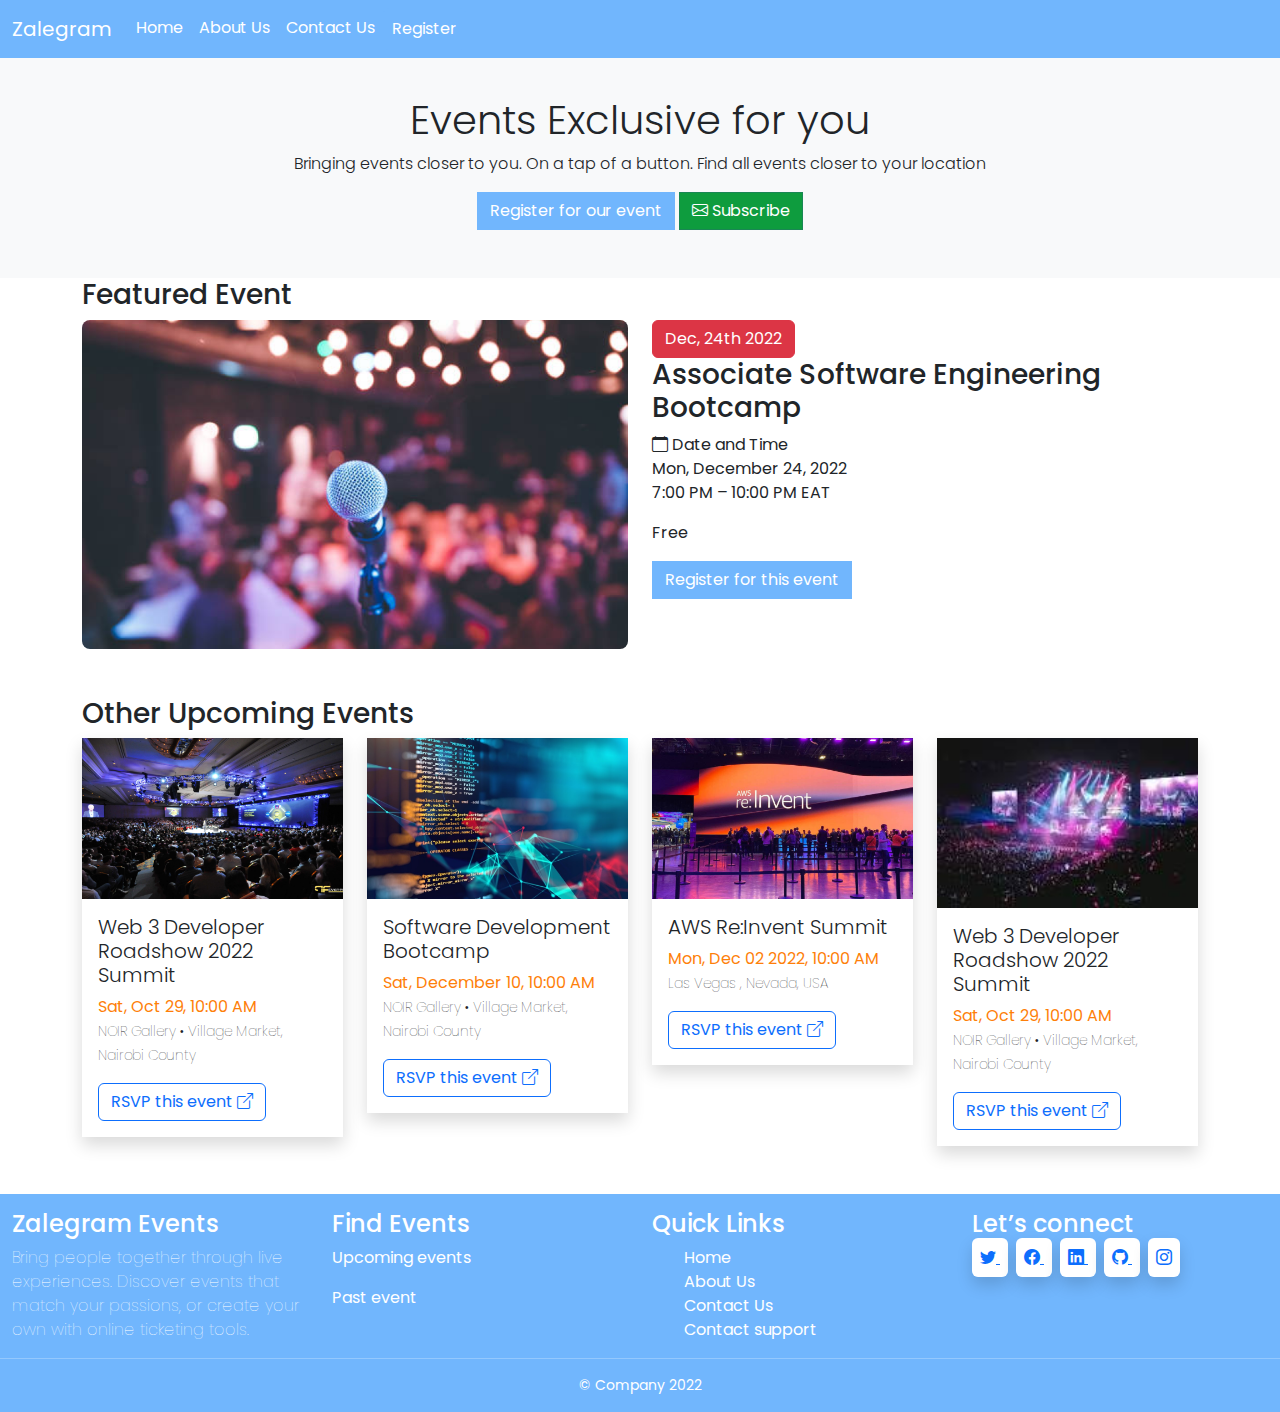
<file: index.html>
<!DOCTYPE html>
<html lang="en">
<head>
    <meta charset="UTF-8">
    <meta http-equiv="X-UA-Compatible" content="IE=edge">
    <meta name="viewport" content="width=device-width, initial-scale=1.0">
    <title>Event Website</title>
    <link rel="stylesheet" href="bootstrap/css/bootstrap.min.css">
    <link rel="stylesheet" href="https://cdn.jsdelivr.net/npm/bootstrap-icons@1.9.1/font/bootstrap-icons.css">
    <link rel="stylesheet" href="style.css">
</head>
<body>
    <nav class="navbar navbar-expand-lg fixed-top" style="background-color: #71B6FD;">
        <div class="container-fluid">
            <a href="#" class="navbar-brand text-white">Zalegram</a>
            <button type="button" class="navbar-toggler" data-bs-toggle="collapse" data-bs-target="#displayMenus"aria-controls="displayMenus" aria-expanded="false" aria-level="Toggle navigation">
                <span class="navbar-toggler-icon text-white"></span>

            </button>
            <div class="collapse navbar-collapse " id="displayMenus">
                <div class="navbar-nav ">
                    <a href="index.html" class="nav-link active  text-white"aria-current="page">Home</a>
                    <a href="aboutus.html" class="nav-link text-white">About Us</a>
                    <a href="contactus.html" class="nav-link text-white">Contact Us</a>
                    <a href="register.html" class="nav-link btn btn-primary  text-white">Register</a>
                </div>
            </div>
        </div>
    </nav>
    <main class="bg-light py-5">
        <section class="text-center">
            <h1 class="fw-light pt-5">Events Exclusive for you</h1>
            <p class="fw-light ">
                Bringing events closer to you. On a tap of a button. 
                Find all events closer to your location
            </p>
            <a href="#"class="btn btn-primary rounded-0 ">Register for our event</a>
            <a href="#"class="btn btn-success rounded-0 "style="background-color: #0E9C3E !important;"><i class="bi-envelope"></i> Subscribe</a>
        </section>
    </main>
    <div class="container">
        <h3>Featured Event</h3>
        <div class="row">
            <div class="col-lg-6">
                <img class="img-responsive img-fluid rounded-3"src="images/software-bootcamp.png" alt="software-bootcamp">
            </div>
            <div class="col-lg-6">
                <button class="btn btn-danger">Dec, 24th 2022</button>
                <h3>Associate Software Engineering Bootcamp</h3>
                <span>
                    <i class="bi-calendar"></i> Date and Time
                </span>
                <p>
                    Mon, December 24, 2022 <br>
                    7:00 PM – 10:00 PM EAT
                </p>
                <p>Free</p>
                <a href="#"class="btn btn-primary rounded-0 ">Register for this event </a>
            </div>
        </div>
        <div class="row py-5">
            <h3>Other Upcoming Events</h3>
            <div class="col-lg-3  col-md-6 col-sm-12">
                <div class="card rounded-0 border-0 shadow">
                    <img src="images/web.png" alt="web">
                    <div class="card-body">
                        <h5 class="card-title fw-light">Web 3 Developer Roadshow 2022 Summit</h5>
                        <span style="color: #FE7F0A;"class="text-sm-start">Sat, Oct 29, 10:00 AM</span>
                        <p class="fw-lighter">
                            <small>NOIR Gallery • Village Market, Nairobi County</small>
                        </p>
                        <a href="#"class="btn btn-outline-primary">RSVP this event <i class="bi bi-box-arrow-up-right"></i></a>
                    </div>
                </div>
            </div>
            <div class="col-lg-3 col-md-6 col-sm-12">
                <div class="card rounded-0 border-0 shadow">
                    <img src="images/software.png" alt="software">
                    <div class="card-body">
                        <h5 class="card-title fw-light">Software Development Bootcamp</h5>
                        <span style="color: #FE7F0A;"class="text-sm-start">Sat, December 10, 10:00 AM</span>
                        <p class="fw-lighter">
                            <small>NOIR Gallery • Village Market, Nairobi County</small>
                        </p>
                        <a href="#"class="btn btn-outline-primary">RSVP this event <i class="bi bi-box-arrow-up-right"></i></a>
                    </div>
                </div>
            </div>
            <div class="col-lg-3 col-md-6 col-sm-12">
                <div class="card rounded-0 border-0 shadow">
                    <img src="images/AWS.png" alt="AWS">
                    <div class="card-body">
                        <h5 class="card-title fw-light">AWS Re:Invent Summit</h5>
                        <span style="color: #FE7F0A;"class="text-sm-start">Mon, Dec 02 2022, 10:00 AM</span>
                        <p class="fw-lighter">
                            <small>Las Vegas , Nevada, USA</small>
                        </p>
                        <a href="#"class="btn btn-outline-primary">RSVP this event <i class="bi bi-box-arrow-up-right"></i></a>
                    </div>
                </div>
            </div>
            <div class="col-lg-3 col-md-6 col-sm-12">
                <div class="card rounded-0 border-0 shadow">
                    <img src="images/event.jpg" alt="event">
                    <div class="card-body">
                        <h5 class="card-title fw-light">Web 3 Developer Roadshow 2022 Summit</h5>
                        <span style="color: #FE7F0A;"class="text-sm-start">Sat, Oct 29, 10:00 AM</span>
                        <p class="fw-lighter">
                            <small>NOIR Gallery • Village Market, Nairobi County</small>
                        </p>
                        <a href="#"class="btn btn-outline-primary">RSVP this event <i class="bi bi-box-arrow-up-right"></i></a>
                    </div>
                </div>
            </div>
        </div>
    </div>
    <!-- =======footer section======== -->
    <div class="container-fluid footer py-3">
        <div class="row">
            <div class="col-lg-3 col-md-6">
                <h4>Zalegram Events</h4>
                <p class="fw-lighter ">Bring people together through live 
                    experiences. Discover events that 
                    match your passions, or create your 
                    own with online ticketing tools.
                </p>
            </div>
            <div class="col-lg-3 col-md-6">
                <h4>Find Events</h4>
                <p>
                    <a href="#"class="text-decoration-none text-white">Upcoming events</a>
                </p>
                <p>
                    <a href="#"class="text-decoration-none text-white">Past event</a>
                </p>
            </div>
            <div class="col-lg-3 col-md-6">
                <h4>Quick Links</h4>
                <ul class="list-group-flush ">
                    <li class="list-group-item">
                        <a href="#"class="text-decoration-none text-white">Home</a>
                    </li>
                    <li class="list-group-item">
                        <a href="#"class="text-decoration-none text-white">About Us</a>
                    </li>  
                    <li class="list-group-item">
                        <a href="#"class="text-decoration-none text-white">Contact Us</a>
                    </li>
                    <li class="list-group-item">
                        <a href="#"class="text-decoration-none text-white">Contact support</a>
                    </li>
                </ul>
            </div>
            <div class="col-lg-3 col-md-6">
                <h4>Let’s connect</h4>
                <div>
                    <a href="#" class="p-2 me-2 shadow bg-white rounded-2">
                        <i class="bi bi-twitter"></i>
                    </a>
                    <a href="#" class="p-2 me-2 shadow bg-white rounded-2">
                        <i class="bi bi-facebook"></i>
                    </a>
                    <a href="#" class="p-2 me-2 shadow bg-white rounded-2">
                        <i class="bi bi-linkedin"></i>
                    </a>
                    <a href="#" class="p-2 me-2 shadow bg-white rounded-2">
                        <i class="bi bi-github"></i>
                    </a>
                    <a href="#" class="p-2  shadow bg-white rounded-2">
                        <i class="bi bi-instagram"></i>
                    </a>
                </div>
            </div>
        </div>
        <div class="row">
            <hr>
            <small class="text-center">
                &copy; Company 2022
            </small>
        </div>
    </div>


    <script src="bootstrap/js/bootstrap.min.js"></script>
</body>
</html>
</file>
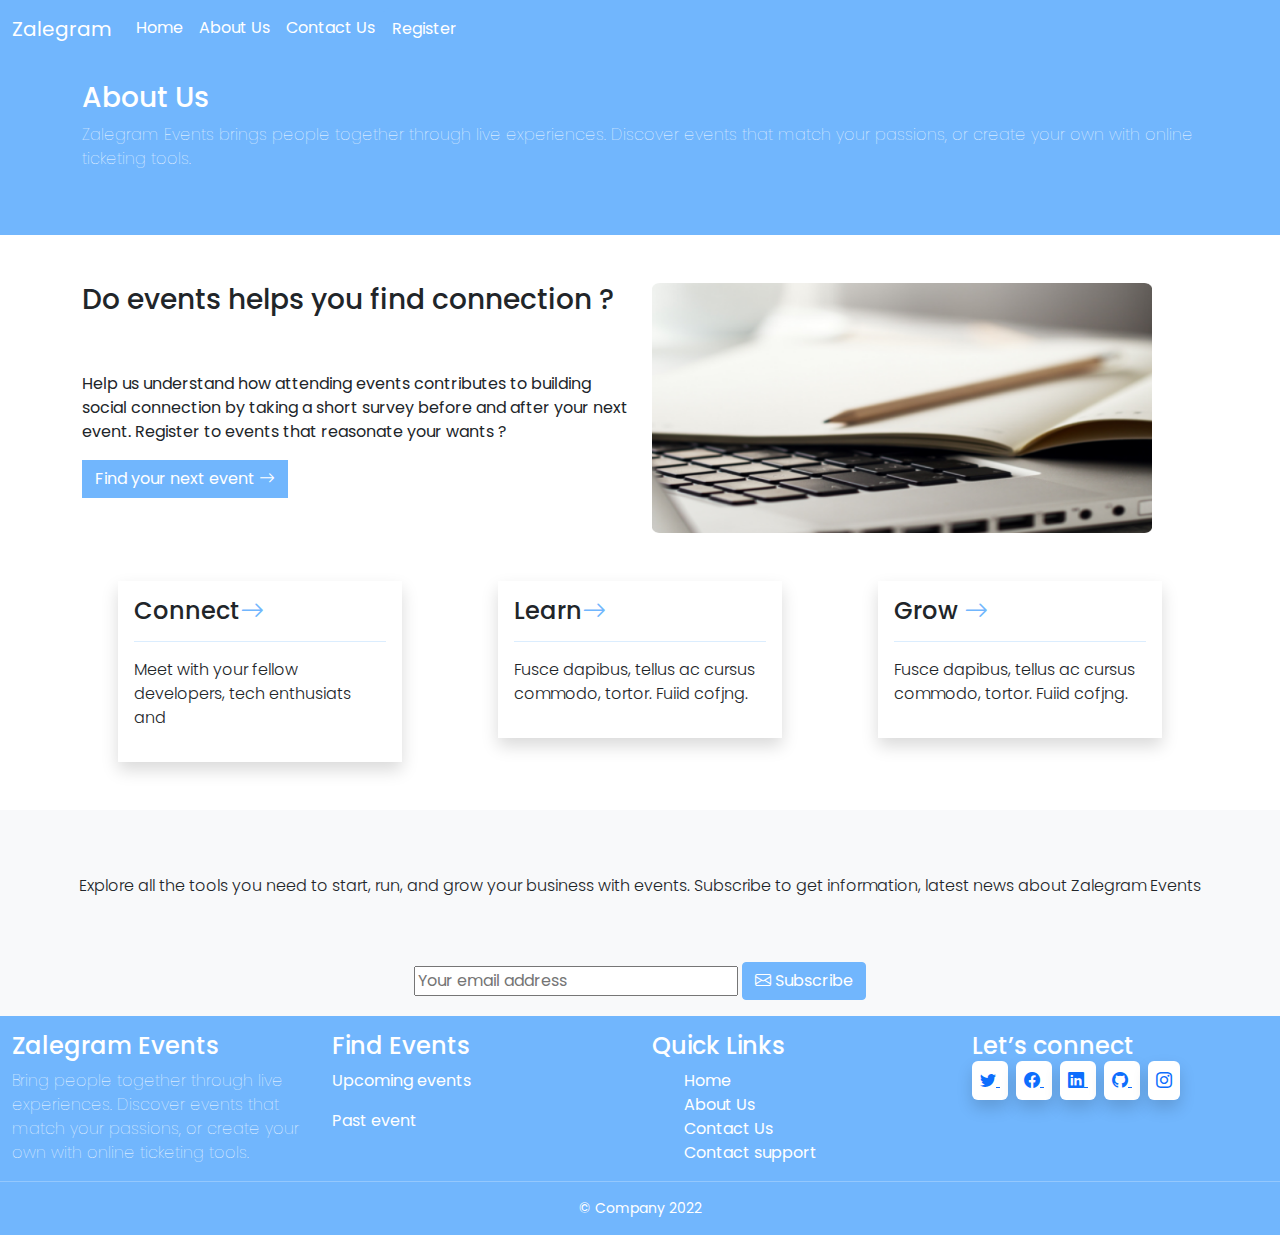
<file: aboutus.html>
<!DOCTYPE html>
<html lang="en">
<head>
    <meta charset="UTF-8">
    <meta http-equiv="X-UA-Compatible" content="IE=edge">
    <meta name="viewport" content="width=device-width, initial-scale=1.0">
    <title>Event Website</title>
    <link rel="stylesheet" href="bootstrap/css/bootstrap.min.css">
    <link rel="stylesheet" href="https://cdn.jsdelivr.net/npm/bootstrap-icons@1.9.1/font/bootstrap-icons.css">
    <link rel="stylesheet" href="style.css">
</head>
<body>
    <nav class="navbar navbar-expand-lg fixed-top" style="background-color: #71B6FD;">
        <div class="container-fluid">
            <a href="#" class="navbar-brand text-white">Zalegram</a>
            <button type="button" class="navbar-toggler" data-bs-toggle="collapse" data-bs-target="#displayMenus"aria-controls="displayMenus" aria-expanded="false" aria-level="Toggle navigation">
                <span class="navbar-toggler-icon text-white"></span>

            </button>
            <div class="collapse navbar-collapse " id="displayMenus">
                <div class="navbar-nav ">
                    <a href="index.html" class="nav-link active  text-white"aria-current="page">Home</a>
                    <a href="aboutus.html" class="nav-link text-white">About Us</a>
                    <a href="contactus.html" class="nav-link text-white">Contact Us</a>
                    <a href="register.html" class="nav-link btn btn-primary  text-white">Register</a>
                </div>
            </div>
        </div>
    </nav>
    <hr>
    
    <main class="py-5"style="background-color: #71B6FD; color: white;">
        <div class="container">
        <section>
            <h3>About Us</h3>
            <p class="fw-lighter">
                Zalegram Events brings people together through live experiences. Discover events that match your passions, or create
                your own with online ticketing tools.  
            </p>
        </section>
        </div>
    </main>
    <div class="container">
        <div class="row">
            <div class="col-lg-6 pt-5">
                <h3>Do events helps you find connection ?</h3>
                <p class="pt-5">
                    Help us understand how attending events contributes to building social connection by taking a short survey before and after your next event.
                    Register to events that reasonate your wants ?
                </p>
                <a href="#"class="btn btn-primary rounded-0">Find your next event <i class="bi bi-arrow-right"></i></a>
            </div>
            <div class="col-lg-6 pt-5">
               <img src="images/program.png" alt="program"style="height: 250px;width: 500px;">
            </div>
            <div class="col-lg-4 p-5">
                <div class="card rounded-0 border-0 shadow">
                    <div class="card-body">
                        <h4 >Connect<i style="color: #71B6FD;"class="bi bi-arrow-right"></i></h4>
                        <hr style="color:#71B6FD ;">
                        <p class="fw-light">
                            Meet with your fellow developers, tech enthusiats and 
                        </p>
                    </div>
                </div>
            </div>
            <div class="col-lg-4 p-5">
                <div class="card rounded-0 border-0 shadow">
                    <div class="card-body">
                        <h4>Learn<i style="color: #71B6FD;"class="bi bi-arrow-right"></i></h4>
                        <hr style="color:#71B6FD ;">
                        <p class="fw-light">
                            Fusce dapibus, tellus 
                            ac cursus commodo,
                            tortor. Fuiid cofjng.
                        </p>
                    </div>
                </div>
            </div>
            <div class="col-lg-4 p-5">
                <div class="card rounded-0 border-0 shadow">
                    <div class="card-body">
                        <h4>Grow <i style="color: #71B6FD;"class="bi bi-arrow-right"></i></h4>
                        <hr style="color:#71B6FD ;">
                        <p class="fw-light">
                            Fusce dapibus, tellus 
                            ac cursus commodo,
                             tortor. Fuiid cofjng.
                        </p>
                
                    </div>    
                </div>

            </div>
        </div>

    </div>
    <div class="container-fluid">
        <div class="row ">
            <div class="col-lg-12 text-center fw-light bg-light py-3">
                <p class="text-center p-5">
                    Explore all the tools you need to start, run, and grow your business with events. Subscribe to get information, latest news about
                    Zalegram Events
                </p>
                
                <input type="email"placeholder="Your email address"> 
                <a href="#"class="btn btn-success rounded-1 "style="background-color: #71B6FD;border-color: #71B6FD; "><i class="bi-envelope"></i> Subscribe</a>
            </div>
        </div>
    </div>
    
    





<!-- =======footer section======== -->
<div class="container-fluid footer py-3">
    <div class="row">
        <div class="col-lg-3 col-md-6">
            <h4>Zalegram Events</h4>
            <p class="fw-lighter ">Bring people together through live 
                experiences. Discover events that 
                match your passions, or create your 
                own with online ticketing tools.
            </p>
        </div>
        <div class="col-lg-3 col-md-6">
            <h4>Find Events</h4>
            <p>
                <a href="#"class="text-decoration-none text-white">Upcoming events</a>
            </p>
            <p>
                <a href="#"class="text-decoration-none text-white">Past event</a>
            </p>
        </div>
        <div class="col-lg-3 col-md-6">
            <h4>Quick Links</h4>
            <ul class="list-group-flush ">
                <li class="list-group-item">
                    <a href="#"class="text-decoration-none text-white">Home</a>
                </li>
                <li class="list-group-item">
                    <a href="#"class="text-decoration-none text-white">About Us</a>
                </li>  
                <li class="list-group-item">
                    <a href="#"class="text-decoration-none text-white">Contact Us</a>
                </li>
                <li class="list-group-item">
                    <a href="#"class="text-decoration-none text-white">Contact support</a>
                </li>
            </ul>
        </div>
        <div class="col-lg-3 col-md-6">
            <h4>Let’s connect</h4>
            <div>
                <a href="#" class="p-2 me-2 shadow bg-white rounded-2">
                    <i class="bi bi-twitter"></i>
                </a>
                <a href="#" class="p-2 me-2 shadow bg-white rounded-2">
                    <i class="bi bi-facebook"></i>
                </a>
                <a href="#" class="p-2 me-2 shadow bg-white rounded-2">
                    <i class="bi bi-linkedin"></i>
                </a>
                <a href="#" class="p-2 me-2 shadow bg-white rounded-2">
                    <i class="bi bi-github"></i>
                </a>
                <a href="#" class="p-2  shadow bg-white rounded-2">
                    <i class="bi bi-instagram"></i>
                </a>
            </div>
        </div>
    </div>
    <div class="row">
        <hr>
        <small class="text-center">
            &copy; Company 2022
        </small>
    </div>
</div>






    <script src="bootstrap/js/bootstrap.min.js"></script>
</body>
</html>
</file>
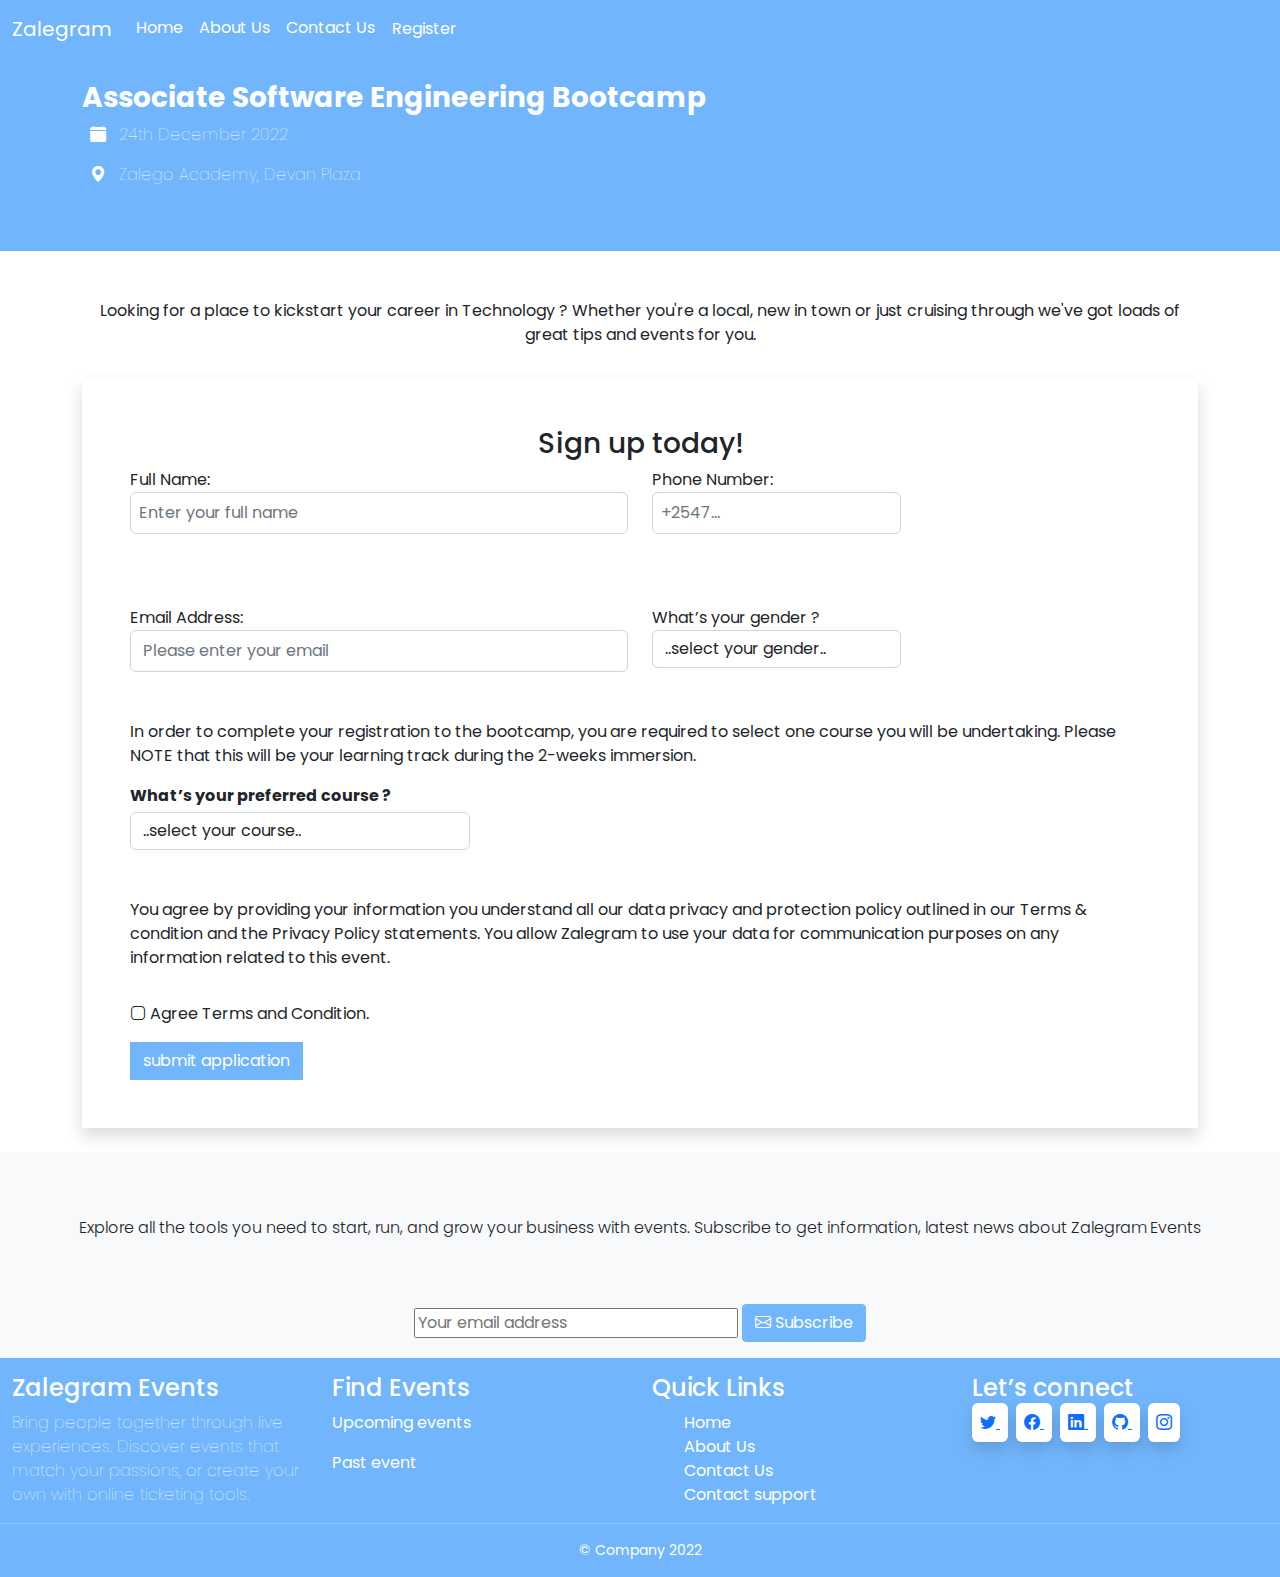
<file: contactus.html>
<!DOCTYPE html>
<html lang="en">
<head>
    <meta charset="UTF-8">
    <meta http-equiv="X-UA-Compatible" content="IE=edge">
    <meta name="viewport" content="width=device-width, initial-scale=1.0">
    <title>Document</title>
</head>
<body>
    
</body>
</html>
<head>
    <meta charset="UTF-8">
    <meta http-equiv="X-UA-Compatible" content="IE=edge">
    <meta name="viewport" content="width=device-width, initial-scale=1.0">
    <title>Event Website</title>
    <link rel="stylesheet" href="bootstrap/css/bootstrap.min.css">
    <link rel="stylesheet" href="https://cdn.jsdelivr.net/npm/bootstrap-icons@1.9.1/font/bootstrap-icons.css">
    <link rel="stylesheet" href="style.css">
</head>
<body>
    <nav class="navbar navbar-expand-lg fixed-top" style="background-color: #71B6FD;">
        <div class="container-fluid">
            <a href="#" class="navbar-brand text-white">Zalegram</a>
            <button type="button" class="navbar-toggler" data-bs-toggle="collapse" data-bs-target="#displayMenus"aria-controls="displayMenus" aria-expanded="false" aria-level="Toggle navigation">
                <span class="navbar-toggler-icon text-white"></span>

            </button>
            <div class="collapse navbar-collapse " id="displayMenus">
                <div class="navbar-nav ">
                    <a href="index.html" class="nav-link active  text-white"aria-current="page">Home</a>
                    <a href="aboutus.html" class="nav-link text-white">About Us</a>
                    <a href="contactus.html" class="nav-link text-white">Contact Us</a>
                    <a href="register.html" class="nav-link btn btn-primary  text-white">Register</a>
                </div>
            </div>
        </div>
    </nav>
    <hr>
    <main class="p-5 "style="background-color: #71B6FD; color: white;">
        <div class="container">
            <section>
                <h3><b>Associate Software  Engineering Bootcamp</b></h3>
                <p class="fw-lighter">
                    <i class="bi bi-calendar-fill p-2"></i> 24th December 2022
                </p>
                <p class="fw-lighter">
                    <i class="bi bi-geo-alt-fill p-2"></i> Zalego Academy, Devan Plaza
                </p>
            </section>

        </div>
    </main>
    <div class="text-center container">
        <p class="pt-5 pb-3">
            Looking for a place to kickstart your career in Technology ? Whether you're a local, new in town or just cruising through we've got loads of great tips and events for you.
        </p>
    </div>
    <div class="container">
        <div class="card rounded-0 border-0 shadow">
            <div class="card-body p-5">
                <h3 class="text-center">Sign up today!</h3>
                <div class="row">
                    <div class="col-lg-6">
                        <div class="form-group">
                            <label>Full Name: </label>
                            <input type="text"placeholder="Enter your full name"class="p-2 form-control"><br>
                        </div>
                            <section class="pt-5">
                                <div class="form-group">
                                    <label>Email Address:</label>
                                    <input type="email"placeholder=" Please enter your email"class="p-2 form-control">
                                </div>
                            </section>
                        
                        </div>
                    <div class="col-lg-6">
                        <div class="col-lg-6">
                            <div class="form-group">
                                <label>Phone Number:</label>
                                <input type="tel"placeholder="+2547..."class="p-2 form-control"><br>
                            </div>
                            <section class="pt-5">
                                <div class="form-group">
                                    <label>What’s your gender ?</label> 
                                    <select class="form-control">
                                        <option value="">..select your gender..</option>
                                        <option value="">male</option>
                                        <option value="">female</option>
                                    </select>
                                </div>
                            </section>
                        </div>
                    </div>
                </div>
                <p class="pt-5">
                    In order to complete your registration to the bootcamp, you are required to select one course you will be undertaking. Please NOTE that this will be your learning track during the 2-weeks immersion. 
                </p>
                <h5>
                    
                </h5>
                <section >
                    <div class="col-lg-4">
                        <div class="form-group">
                            <label class="pb-1"><b>What’s your preferred course ?</b></label> 
                            <select class="form-control">
                                <option value="">..select your course..</option>
                                <option value="">Software</option>
                                <option value="">cyber-security</option>
                            </select>
                        </div>
                    </div>
                </section>
               
                <p class="pt-5 pb-3">
                    You agree by providing your information you understand all our data privacy and protection policy outlined in our Terms & condition and the Privacy Policy statements.
                    You allow Zalegram to use your data for communication purposes on any information related to this event.
                </p>
                <p><i class="bi bi-app"></i> Agree Terms and Condition. </p>
                <a href="#"class="btn btn-primary rounded-0">submit application</a>
                </div>
                </div>
            </div>
        </div>
    </div>
    <div class="container-fluid pt-4">
        <div class="row ">
            <div class="col-lg-12 text-center fw-light bg-light py-3">
                <p class="text-center p-5">
                    Explore all the tools you need to start, run, and grow your business with events. Subscribe to get information, latest news about
                    Zalegram Events
                </p>  
                    <input type="email"placeholder="Your email address"> 
              
                        <a href="#"class="btn btn-success rounded-1 "style="background-color: #71B6FD;border-color: #71B6FD; "><i class="bi-envelope"></i> Subscribe</a>
            </div>
        </div>

    </div>





                    
               
               
               
            
        
    </div>









<!-- =======footer section======== -->
    <div class="container-fluid footer py-3">
        <div class="row">
            <div class="col-lg-3 col-md-6">
                <h4>Zalegram Events</h4>
                <p class="fw-lighter ">Bring people together through live 
                    experiences. Discover events that 
                    match your passions, or create your 
                    own with online ticketing tools.
                </p>
            </div>
            <div class="col-lg-3 col-md-6">
                <h4>Find Events</h4>
                <p>
                    <a href="#"class="text-decoration-none text-white">Upcoming events</a>
                </p>
                <p>
                    <a href="#"class="text-decoration-none text-white">Past event</a>
                </p>
            </div>
            <div class="col-lg-3 col-md-6">
                <h4>Quick Links</h4>
                <ul class="list-group-flush ">
                    <li class="list-group-item">
                        <a href="#"class="text-decoration-none text-white">Home</a>
                    </li>
                    <li class="list-group-item">
                        <a href="#"class="text-decoration-none text-white">About Us</a>
                    </li>  
                    <li class="list-group-item">
                        <a href="#"class="text-decoration-none text-white">Contact Us</a>
                    </li>
                    <li class="list-group-item">
                        <a href="#"class="text-decoration-none text-white">Contact support</a>
                    </li>
                </ul>
            </div>
            <div class="col-lg-3 col-md-6">
                <h4>Let’s connect</h4>
                <div>
                    <a href="#" class="p-2 me-2 shadow bg-white rounded-2">
                        <i class="bi bi-twitter"></i>
                    </a>
                    <a href="#" class="p-2 me-2 shadow bg-white rounded-2">
                        <i class="bi bi-facebook"></i>
                    </a>
                    <a href="#" class="p-2 me-2 shadow bg-white rounded-2">
                        <i class="bi bi-linkedin"></i>
                    </a>
                    <a href="#" class="p-2 me-2 shadow bg-white rounded-2">
                        <i class="bi bi-github"></i>
                    </a>
                    <a href="#" class="p-2  shadow bg-white rounded-2">
                        <i class="bi bi-instagram"></i>
                    </a>
                </div>
            </div>
        </div>
        <div class="row">
            <hr>
            <small class="text-center">
                &copy; Company 2022
            </small>
        </div>
    </div>
 






    <script src="bootstrap/js/bootstrap.min.js"></script>
</body>
</html>
</file>
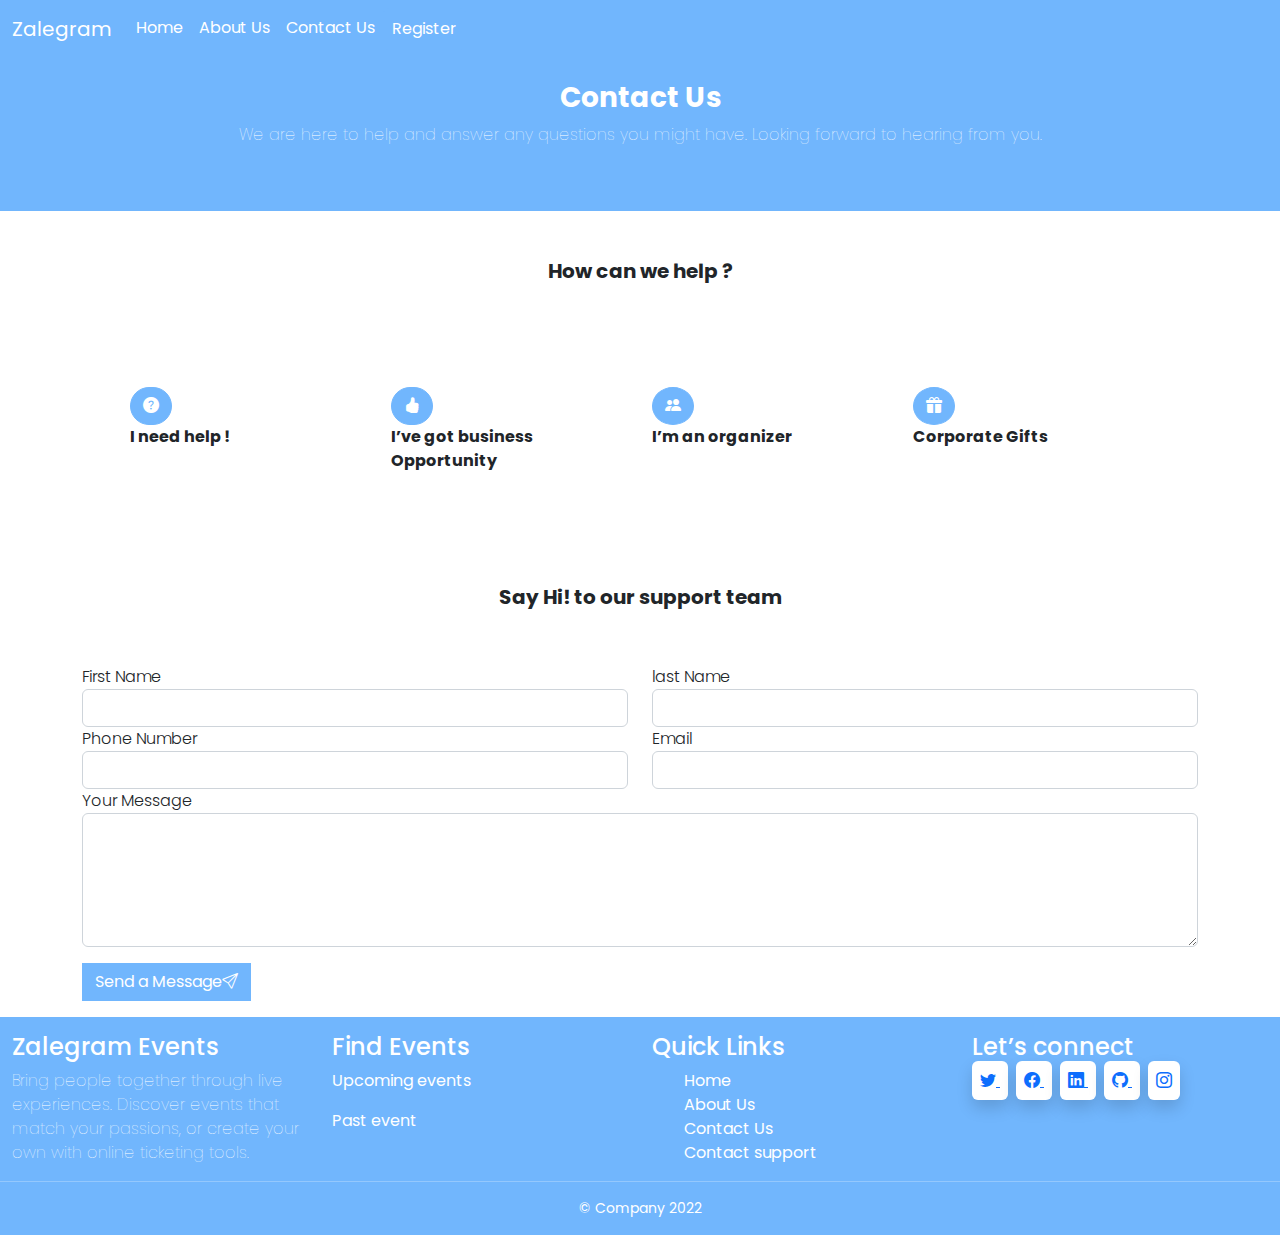
<file: register.html>
<!DOCTYPE html>
<html lang="en">
<head>
    <meta charset="UTF-8">
    <meta http-equiv="X-UA-Compatible" content="IE=edge">
    <meta name="viewport" content="width=device-width, initial-scale=1.0">
    <title>Event Website</title>
    <link rel="stylesheet" href="bootstrap/css/bootstrap.min.css">
    <link rel="stylesheet" href="https://cdn.jsdelivr.net/npm/bootstrap-icons@1.9.1/font/bootstrap-icons.css">
    <link rel="stylesheet" href="style.css">
</head>
<body>
    <nav class="navbar navbar-expand-lg fixed-top" style="background-color: #71B6FD;">
        <div class="container-fluid">
            <a href="#" class="navbar-brand text-white">Zalegram</a>
            <button type="button" class="navbar-toggler" data-bs-toggle="collapse" data-bs-target="#displayMenus"aria-controls="displayMenus" aria-expanded="false" aria-level="Toggle navigation">
                <span class="navbar-toggler-icon text-white"></span>

            </button>
            <div class="collapse navbar-collapse " id="displayMenus">
                <div class="navbar-nav ">
                    <a href="index.html" class="nav-link active  text-white"aria-current="page">Home</a>
                    <a href="aboutus.html" class="nav-link text-white">About Us</a>
                    <a href="contactus.html" class="nav-link text-white">Contact Us</a>
                    <a href="register.html" class="nav-link btn btn-primary  text-white">Register</a>
                </div>
            </div>
        </div>
    </nav>
    <hr>
    <main class="p-5 "style="background-color: #71B6FD; color: white;">
        <div class="container">
            <section class="text-center">
                <h3><b>Contact Us</b></h3>
                <p class="fw-lighter">
                    We are here to help and answer any questions you might have. Looking forward to hearing from you.
                </p>
            </section>
        </div>
    </main>
    <div class="container ">
        <h5 class="text-center p-5"><b>How can we help ?</b></h5>
        <div class="row p-5">
            <div class="col-lg-3">
                <a href="#"class="btn btn-success rounded-5 "style="background-color: #71B6FD;border-color: #71B6FD; "><i class="bi bi-question-circle-fill"></i> </a>
                <p><b>I need help !</b></p>
            </div>
            <div class="col-lg-3">
                <a href="#"class="btn btn-success rounded-5 "style="background-color: #71B6FD;border-color: #71B6FD; "><i class="bi bi-hand-thumbs-up-fill"></i></a>
                <p><b>I’ve got business Opportunity </b></p>
            </div>
            <div class="col-lg-3">
                <a href="#"class="btn btn-success rounded-circle "style="background-color: #71B6FD;border-color: #71B6FD; "> <i class="bi bi-people-fill"></i></a>
                <p><b>I’m an organizer</b></p>
            </div>
            <div class="col-lg-3">
                <a href="#"class="btn btn-success rounded-circle "style="background-color: #71B6FD;border-color: #71B6FD; "> <i class="bi bi-gift-fill"></i></a>
                <p><b>Corporate Gifts</b></p>
            </div>
        </div>
    </div>














    <div class="container">
        <h5 class="text-center p-5"><b>Say Hi! to our support team </b></h5>
        <div class="row">
            <div class="col-lg-6">
               <div class="form-group">
                    <label class="fw-light">First Name</label>
                    <input type="text" class="form-control">
               </div>
            </div>
            <div class="col-lg-6">
                <div class="form-group">
                     <label class="fw-light">last Name</label>
                     <input type="text" class="form-control">
                </div>
             </div>
             <div class="col-lg-6">
                <div class="form-group">
                     <label class="fw-light">Phone Number</label>
                     <input type="tel" class="form-control">
                </div>
             </div>
             <div class="col-lg-6">
                <div class="form-group">
                     <label class="fw-light">Email</label>
                     <input type="email" class="form-control">
                </div>
             </div>
             <div class="col-lg-12">
                <div class="form-group">
                     <label class="fw-light">Your Message</label>
                     <textarea cols="110" rows="5"class="form-control"></textarea>
                </div>
             </div>
        </div>
    </div>
    <div class="container">
        <div class="py-3">
            <a href="#"class="btn btn-primary rounded-0">Send a Message<i class="bi bi-send"></i></a> 
        </div>
    </div>
      <!-- =======footer section======== -->
      <div class="container-fluid footer py-3">
        <div class="row">
            <div class="col-lg-3 col-md-6">
                <h4>Zalegram Events</h4>
                <p class="fw-lighter ">Bring people together through live 
                    experiences. Discover events that 
                    match your passions, or create your 
                    own with online ticketing tools.
                </p>
            </div>
            <div class="col-lg-3 col-md-6">
                <h4>Find Events</h4>
                <p>
                    <a href="#"class="text-decoration-none text-white">Upcoming events</a>
                </p>
                <p>
                    <a href="#"class="text-decoration-none text-white">Past event</a>
                </p>
            </div>
            <div class="col-lg-3 col-md-6">
                <h4>Quick Links</h4>
                <ul class="list-group-flush ">
                    <li class="list-group-item">
                        <a href="#"class="text-decoration-none text-white">Home</a>
                    </li>
                    <li class="list-group-item">
                        <a href="#"class="text-decoration-none text-white">About Us</a>
                    </li>  
                    <li class="list-group-item">
                        <a href="#"class="text-decoration-none text-white">Contact Us</a>
                    </li>
                    <li class="list-group-item">
                        <a href="#"class="text-decoration-none text-white">Contact support</a>
                    </li>
                </ul>
            </div>
            <div class="col-lg-3 col-md-6">
                <h4>Let’s connect</h4>
                <div>
                    <a href="#" class="p-2 me-2 shadow bg-white rounded-2">
                        <i class="bi bi-twitter"></i>
                    </a>
                    <a href="#" class="p-2 me-2 shadow bg-white rounded-2">
                        <i class="bi bi-facebook"></i>
                    </a>
                    <a href="#" class="p-2 me-2 shadow bg-white rounded-2">
                        <i class="bi bi-linkedin"></i>
                    </a>
                    <a href="#" class="p-2 me-2 shadow bg-white rounded-2">
                        <i class="bi bi-github"></i>
                    </a>
                    <a href="#" class="p-2  shadow bg-white rounded-2">
                        <i class="bi bi-instagram"></i>
                    </a>
                </div>
            </div>
        </div>
        <div class="row">
            <hr>
            <small class="text-center">
                &copy; Company 2022
            </small>
        </div>
    </div>
</file>
<file: style.css>
@import url('https://fonts.googleapis.com/css2?family=Poppins:wght@100;200;300;400&display=swap');
body{
    font-family: 'Poppins', sans-serif;
}
.footer{
    background-color: #71B6FD;
    color: #fff;
    
}
</file>
